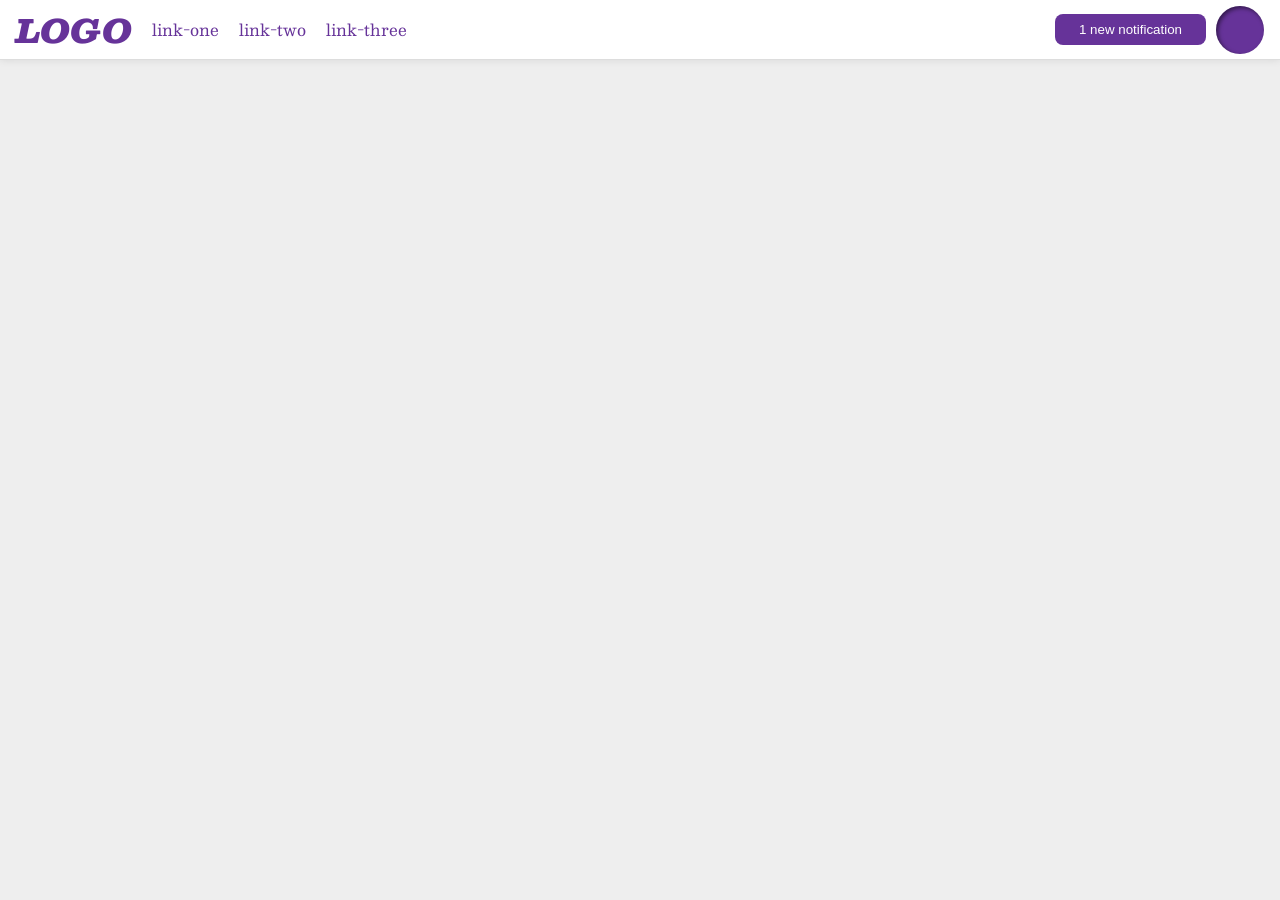
<file: foundations/flex/03-flex-header-2/index.html>
<!DOCTYPE html>
<html lang="en">
  <head>
    <meta charset="UTF-8">
    <meta http-equiv="X-UA-Compatible" content="IE=edge">
    <meta name="viewport" content="width=device-width, initial-scale=1.0">
    <title>Flex Header 2</title>
    <link rel="stylesheet" href="style.css">
  </head>
  <body>
    <div class="header">
      <div class="left">
        <div class="logo">
          LOGO
        </div>
        <ul class="links">
          <li><a href="https://google.com">link-one</a></li>
          <li><a href="https://google.com">link-two</a></li>
          <li><a href="https://google.com">link-three</a></li>
        </ul>
      </div>
      <div class="right">
        <button class="notifications">
          1 new notification
        </button>
        <div class="profile-image"></div>
      </div>
    </div>
  </body>
</html>
</file>
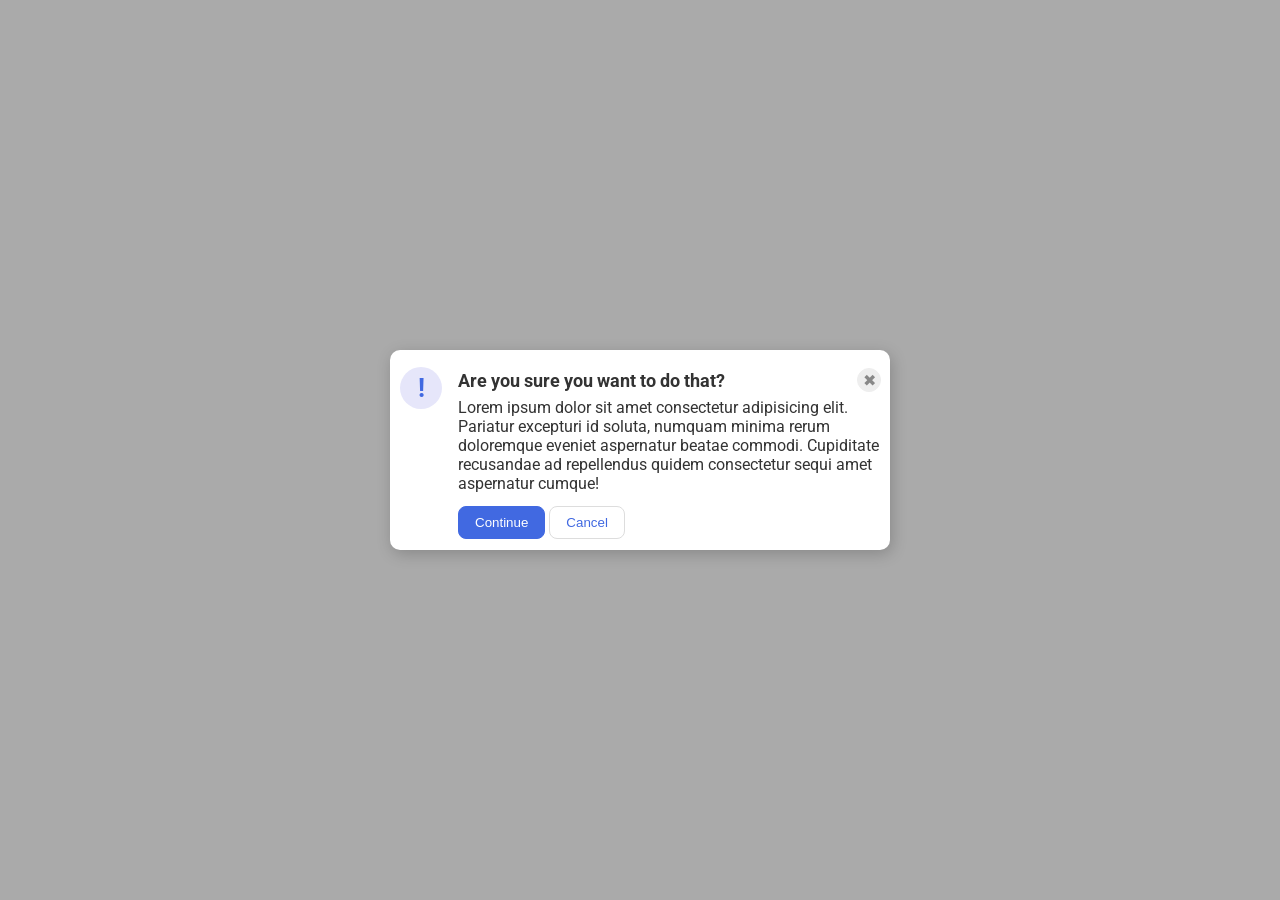
<file: foundations/flex/05-flex-modal/index.html>
<!DOCTYPE html>
<html lang="en">
  <head>
    <meta charset="UTF-8">
    <meta http-equiv="X-UA-Compatible" content="IE=edge">
    <meta name="viewport" content="width=device-width, initial-scale=1.0">
    <link rel="stylesheet" href="style.css">
    <title>Modal</title>
  </head>
  <body>
    <div class="modal">
      <div class="icon">!</div>
      <div class="main-container">
        <div class="header-button">
          <div class="header">Are you sure you want to do that?</div>
          <button class="close-button">✖</button>
        </div>
        <div class="text">Lorem ipsum dolor sit amet consectetur adipisicing elit. Pariatur excepturi id soluta, numquam minima rerum doloremque eveniet aspernatur beatae commodi. Cupiditate recusandae ad repellendus quidem consectetur sequi amet aspernatur cumque!</div>
        <div class="cont-canc">
          <button class="continue">Continue</button>
          <button class="cancel">Cancel</button>
        </div>
      </div>
    </div>
  </body>
</file>
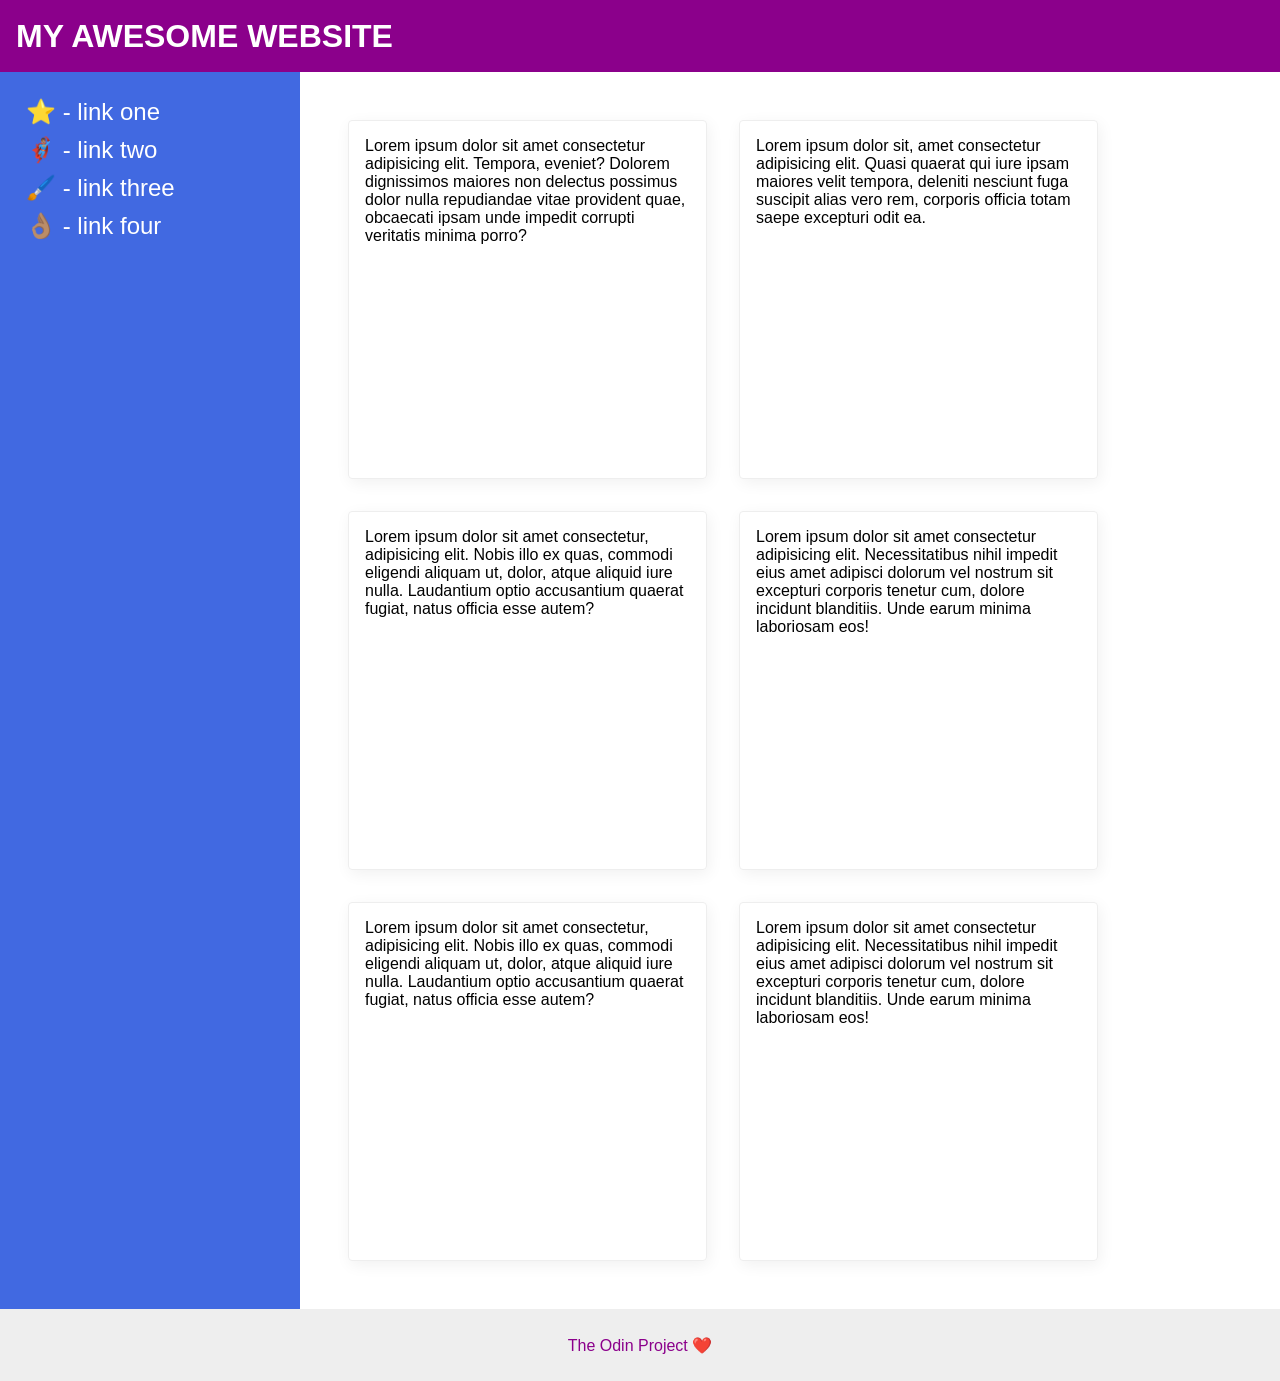
<file: foundations/flex/07-flex-layout-2/index.html>
<!DOCTYPE html>
<html lang="en">
  <head>
    <meta charset="UTF-8">
    <meta http-equiv="X-UA-Compatible" content="IE=edge">
    <meta name="viewport" content="width=device-width, initial-scale=1.0">
    <title>The Holy Grail</title>
    <link rel="stylesheet" href="style.css">
  </head>
  <body>
    <div class="header">
      MY AWESOME WEBSITE
    </div>
    
    <div class="main-content">
      <div class="sidebar">
        <ul>
          <li><a href="#">⭐ - link one</a></li>
          <li><a href="#">🦸🏽‍♂️ - link two</a></li>
          <li><a href="#">🖌️ - link three</a></li>
          <li><a href="#">👌🏽 - link four</a></li>
        </ul>
      </div>
      
      <div class="card-container">
        <div class="card">Lorem ipsum dolor sit amet consectetur adipisicing elit. Tempora, eveniet? Dolorem dignissimos maiores non delectus possimus dolor nulla repudiandae vitae provident quae, obcaecati ipsam unde impedit corrupti veritatis minima porro?</div>
        <div class="card">Lorem ipsum dolor sit, amet consectetur adipisicing elit. Quasi quaerat qui iure ipsam maiores velit tempora, deleniti nesciunt fuga suscipit alias vero rem, corporis officia totam saepe excepturi odit ea.</div>
        <div class="card">Lorem ipsum dolor sit amet consectetur, adipisicing elit. Nobis illo ex quas, commodi eligendi aliquam ut, dolor, atque aliquid iure nulla. Laudantium optio accusantium quaerat fugiat, natus officia esse autem?</div>
        <div class="card">Lorem ipsum dolor sit amet consectetur adipisicing elit. Necessitatibus nihil impedit eius amet adipisci dolorum vel nostrum sit excepturi corporis tenetur cum, dolore incidunt blanditiis. Unde earum minima laboriosam eos!</div>
        <div class="card">Lorem ipsum dolor sit amet consectetur, adipisicing elit. Nobis illo ex quas, commodi eligendi aliquam ut, dolor, atque aliquid iure nulla. Laudantium optio accusantium quaerat fugiat, natus officia esse autem?</div>
        <div class="card">Lorem ipsum dolor sit amet consectetur adipisicing elit. Necessitatibus nihil impedit eius amet adipisci dolorum vel nostrum sit excepturi corporis tenetur cum, dolore incidunt blanditiis. Unde earum minima laboriosam eos!</div>
      </div>

    </div>

    <div class="footer">
      The Odin Project ❤️
    </div>
  </body>
</html>
</file>
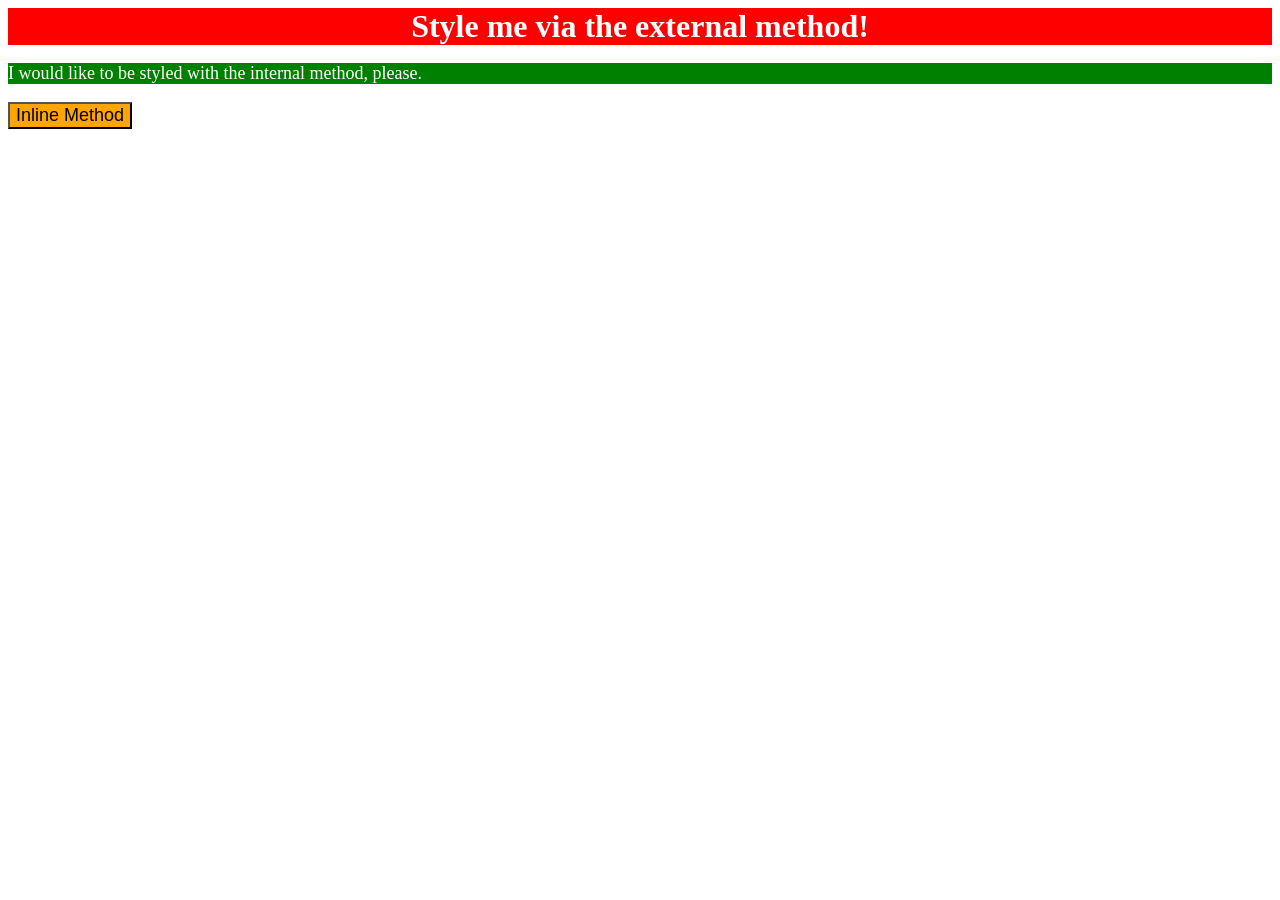
<file: foundations/intro-to-css/01-css-methods/index.html>
<!DOCTYPE html>
<html lang="en">
  <head>
    <meta charset="UTF-8">
    <meta http-equiv="X-UA-Compatible" content="IE=edge">
    <meta name="viewport" content="width=device-width, initial-scale=1.0">
    <link rel="stylesheet" href="styles.css">
    <title>Methods for Adding CSS</title>
    <style>
      p {
        background-color: green;
        color: white; 
        font-size: 18px;
      }
    </style>
  </head>
  <body>
    <div>Style me via the external method!</div>
    <p>I would like to be styled with the internal method, please.</p>
    <button style="background-color: orange; font-size: 18px;">Inline Method</button>
  </body>
</html>
</file>
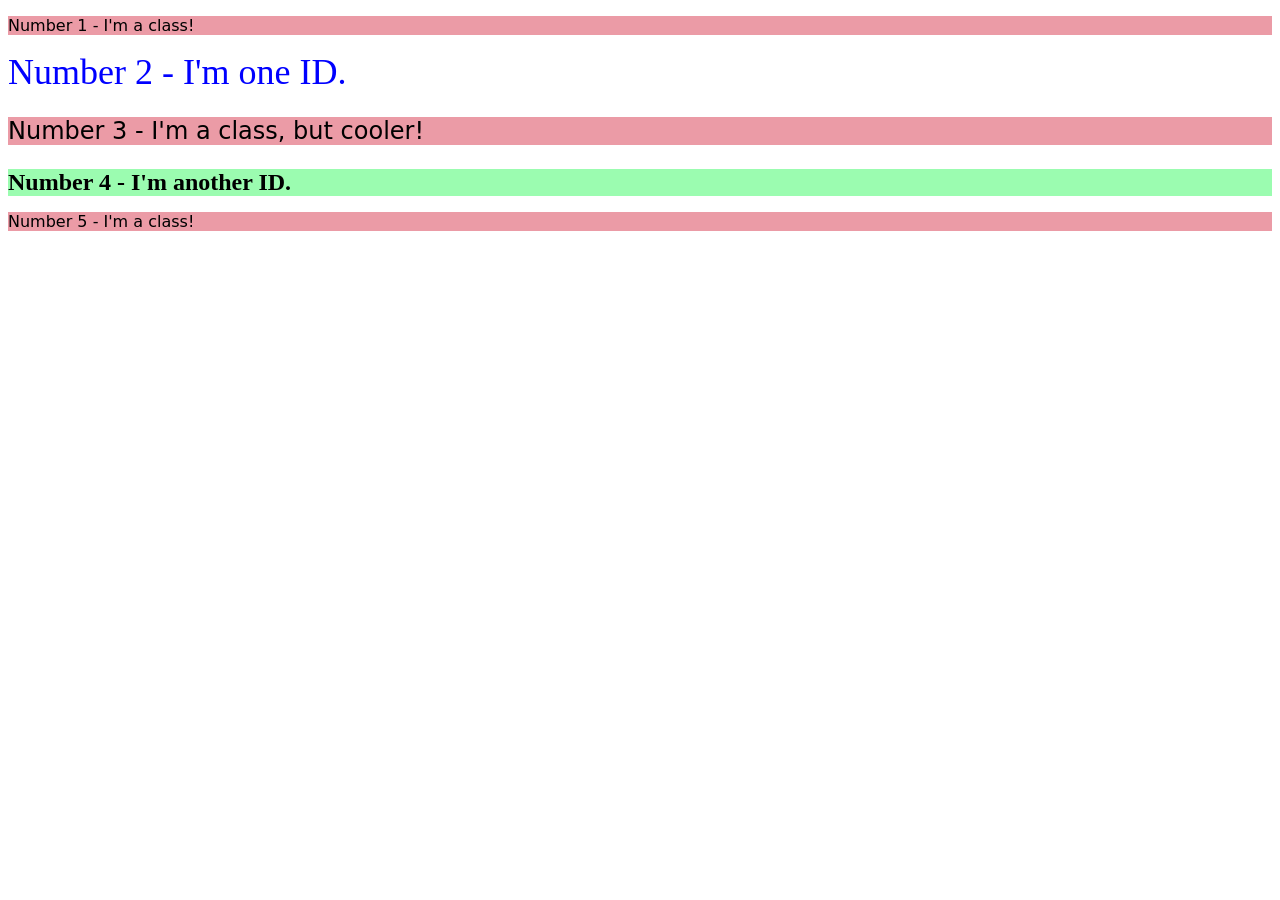
<file: foundations/intro-to-css/02-class-id-selectors/index.html>
<!DOCTYPE html>
<html lang="en">
  <head>
    <meta charset="UTF-8">
    <meta http-equiv="X-UA-Compatible" content="IE=edge">
    <meta name="viewport" content="width=device-width, initial-scale=1.0">
    <title>Class and ID Selectors</title>
    <link rel="stylesheet" href="style.css">
  </head>
  <body>
    <p class="odd">Number 1 - I'm a class!</p>
    <div id="second">Number 2 - I'm one ID.</div>
    <p class="odd third">Number 3 - I'm a class, but cooler!</p>
    <div id="fourth">Number 4 - I'm another ID.</div>
    <p class="odd">Number 5 - I'm a class!</p>
  </body>
</html>
</file>
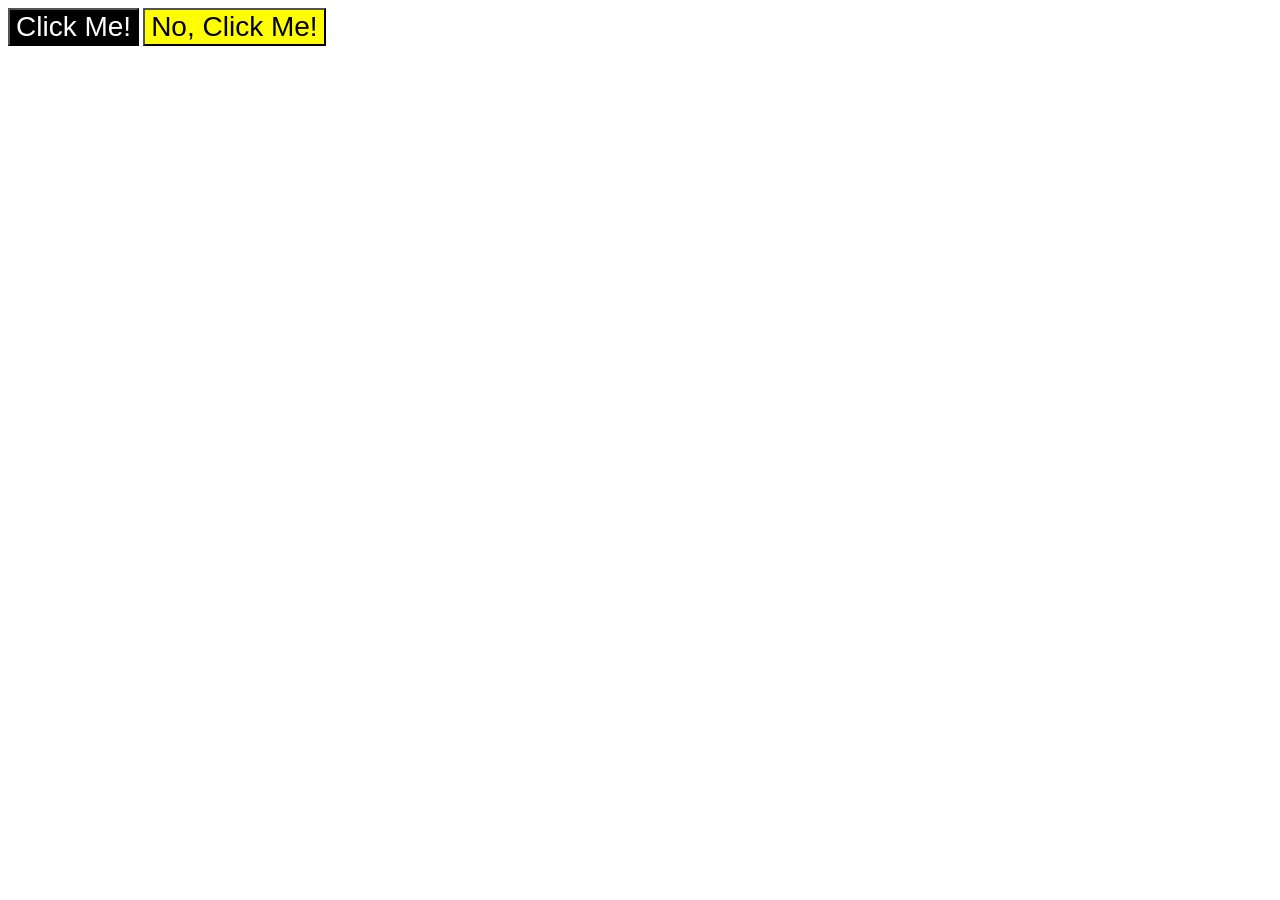
<file: foundations/intro-to-css/03-grouping-selectors/index.html>
<!DOCTYPE html>
<html lang="en">
  <head>
    <meta charset="UTF-8">
    <meta http-equiv="X-UA-Compatible" content="IE=edge">
    <meta name="viewport" content="width=device-width, initial-scale=1.0">
    <title>Grouping Selectors</title>
    <link rel="stylesheet" href="style.css">
  </head>
  <body>
    <button class="left">Click Me!</button>
    <button class="right">No, Click Me!</button>
  </body>
</html>
</file>
<file: foundations/flex/03-flex-header-2/style.css>
/* this is some magical font-importing.  
you'll learn about it later. */
@import url('https://fonts.googleapis.com/css2?family=Besley:ital,wght@0,400;1,900&display=swap');

body {
  margin: 0;
  background: #eee;
  font-family: Besley, serif;
}

.header {
  background: white;
  border-bottom: 1px solid #ddd;
  box-shadow: 0 0 8px rgba(0,0,0,.1);
  display: flex;
  justify-content: space-between;
}

.profile-image {
  background: rebeccapurple;
  box-shadow: inset 2px 2px 4px rgba(0,0,0,.5);
  border-radius: 50%;
  width: 48px;
  height: 48px;
}

.logo {
  color: rebeccapurple;
  font-size: 32px;
  font-weight: 900;
  font-style: italic;
}

button {
  border: none;
  border-radius: 8px;
  background: rebeccapurple;
  color: white;
  padding: 8px 24px;

}

a {
  /* this removes the line under our links */
  text-decoration: none;
  color: rebeccapurple;
}

ul {
  list-style-type: none;
  display: flex;
  gap: 20px;
  margin-left: -20px;
}
.left {
  display: flex;
  align-items: center;
  align-content: flex-start;
  margin-left: 16px;
}

.right{
  display: flex;
  gap: 10px;
  margin-right: 16px;
  align-items: center;
}

/* ctrl + / = instant comment btw */
</file>
<file: foundations/flex/05-flex-modal/style.css>
@import url('https://fonts.googleapis.com/css2?family=Roboto:wght@400;700&display=swap');

html, body {
  height: 100%;
}

body {
  font-family: Roboto, sans-serif;
  margin: 0;
  background: #aaa;
  color: #333;
  /* I'll give you this one for free lol */
  display: flex;
  align-items: center;
  justify-content: center;
}

.modal {
  background: white;
  width: 490px;
  border-radius: 10px;
  box-shadow: 2px 4px 16px rgba(0,0,0,.2);
  /* outline: 2px solid blue; */
  display: flex;
  padding: 5px;
  min-height: 190px;
}

/* .modal > * { */
  /* outline: 1px solid red; */
/* } */


.icon {
  color: royalblue;
  font-size: 26px;
  font-weight: 700;
  background: lavender;
  width: 42px;
  height: 42px;
  border-radius: 50%;
  display: flex;
  align-items: center;
  justify-content: center;
  flex-shrink: 0;
  margin: 12px;
  margin-left: 5px;
}

.close-button {
  background: #eee;
  border-radius: 50%;
  color: #888;
  font-weight: 400;
  font-size: 16px;
  height: 24px;
  width: 24px;
  display: flex;
  align-items: center;
  justify-content: center;
  border: 1px solid #eee;
  padding: 0;
}

button {
  cursor: pointer;
  padding: 8px 16px;
  border-radius: 8px;
}

button.continue {
  background: royalblue;
  border: 1px solid royalblue;
  color: white;
}

button.cancel {
  background: white;
  border: 1px solid #ddd;
  color: royalblue;
}

.main-container{
  /* outline: 2px solid green; */
  display: flex;
  flex-wrap: wrap;
  margin: 4px;
}

/* .main-container > * { */
  /* outline: 1px solid green; */
/* } */

.header-button{
  /* outline: 1px orange solid; */
  display: flex;
  justify-content: space-between;
  flex: 1;
  font-weight: bold;
  font-size: 18px;
  margin-bottom: 5px;
  margin-top: 8px;
  /* padding: 10px; */
  align-items: center;
}

.cont-canc{
  margin-top: 10px;
}
</file>
<file: foundations/flex/07-flex-layout-2/style.css>
body {
  font-family: -apple-system, BlinkMacSystemFont, 'Segoe UI', Roboto, Oxygen, Ubuntu, Cantarell, 'Open Sans', 'Helvetica Neue', sans-serif;
  margin: 0;
  min-height: 100vh;
  display: flex;
  flex-direction: column;
}

.header {
  height: 72px;
  background: darkmagenta;
  color: white;
  /* outline: 3px solid black; */
  font-weight: 900;
  font-size: 32px;
  display: flex;
  align-items: center;
  padding-left: 16px;
}

.footer {
  height: 72px;
  background: #eee;
  color: darkmagenta;
  /* outline: 3px solid black; */
  display: flex;
  justify-content: center;
  align-items: center;
}

.sidebar {
  width: 300px;
  background: royalblue;
  box-sizing: border-box;
  /* outline: 3px solid black; */
  flex-shrink: 0;
  padding: 16px;
}

.card-container{
  display: flex;
  flex-wrap: wrap;
  padding: 48px;
  gap: 32px;
}


.card {
  border: 1px solid #eee;
  box-shadow: 2px 4px 16px rgba(0,0,0,.06);
  border-radius: 4px;
  /* outline: 3px solid black; */
  max-width: 325px; /* search: if i wanna decrease the width of my cards in css because there is a lot of extra white space how would i do that*/
  min-height: 325px;
  padding: 16px;
}

.main-content{
  flex-grow: 1;
  /* outline: 3px solid black; */
  display: flex;
 
}

/* .main-content > * { */
  /* outline: 2px solid red; */
/* } */

a{
  text-decoration: none;
  color: white;
}

ul{
  list-style: none;
  font-size: 24px;
  padding: 0;
  margin: 0;
}

li{
  margin: 10px;
}
</file>
<file: foundations/intro-to-css/01-css-methods/styles.css>
/* styles.css */

div {
    background-color: red;
    color: white;
    font-size: 32px;
    text-align: center;
    font-weight: bold;
}
</file>
<file: foundations/intro-to-css/02-class-id-selectors/style.css>
/* Add CSS Styling */

.odd {
    background-color: rgb(235, 155, 166);
    font-family: Verdana, "dejaVu Sans", sans-serif;
}

#second {
    color: blue;
    font-size: 36px;
}

.third{
    font-size: 24px;
}

#fourth{
    background-color: rgb(155, 252, 176);
    font-size: 24px;
    font-weight: bold;
}
</file>
<file: foundations/intro-to-css/03-grouping-selectors/style.css>
/* Add CSS Styling */

.left{
    background-color: hsl(0, 0%, 0%);
    color: rgb(255, 255, 255);
}

.right{
    background-color: rgb(255,255,0);
}

.left, .right {
    font-size: 28px;
    font-family: Helvetica, "Times New Roman", sans-serif;
}
</file>
